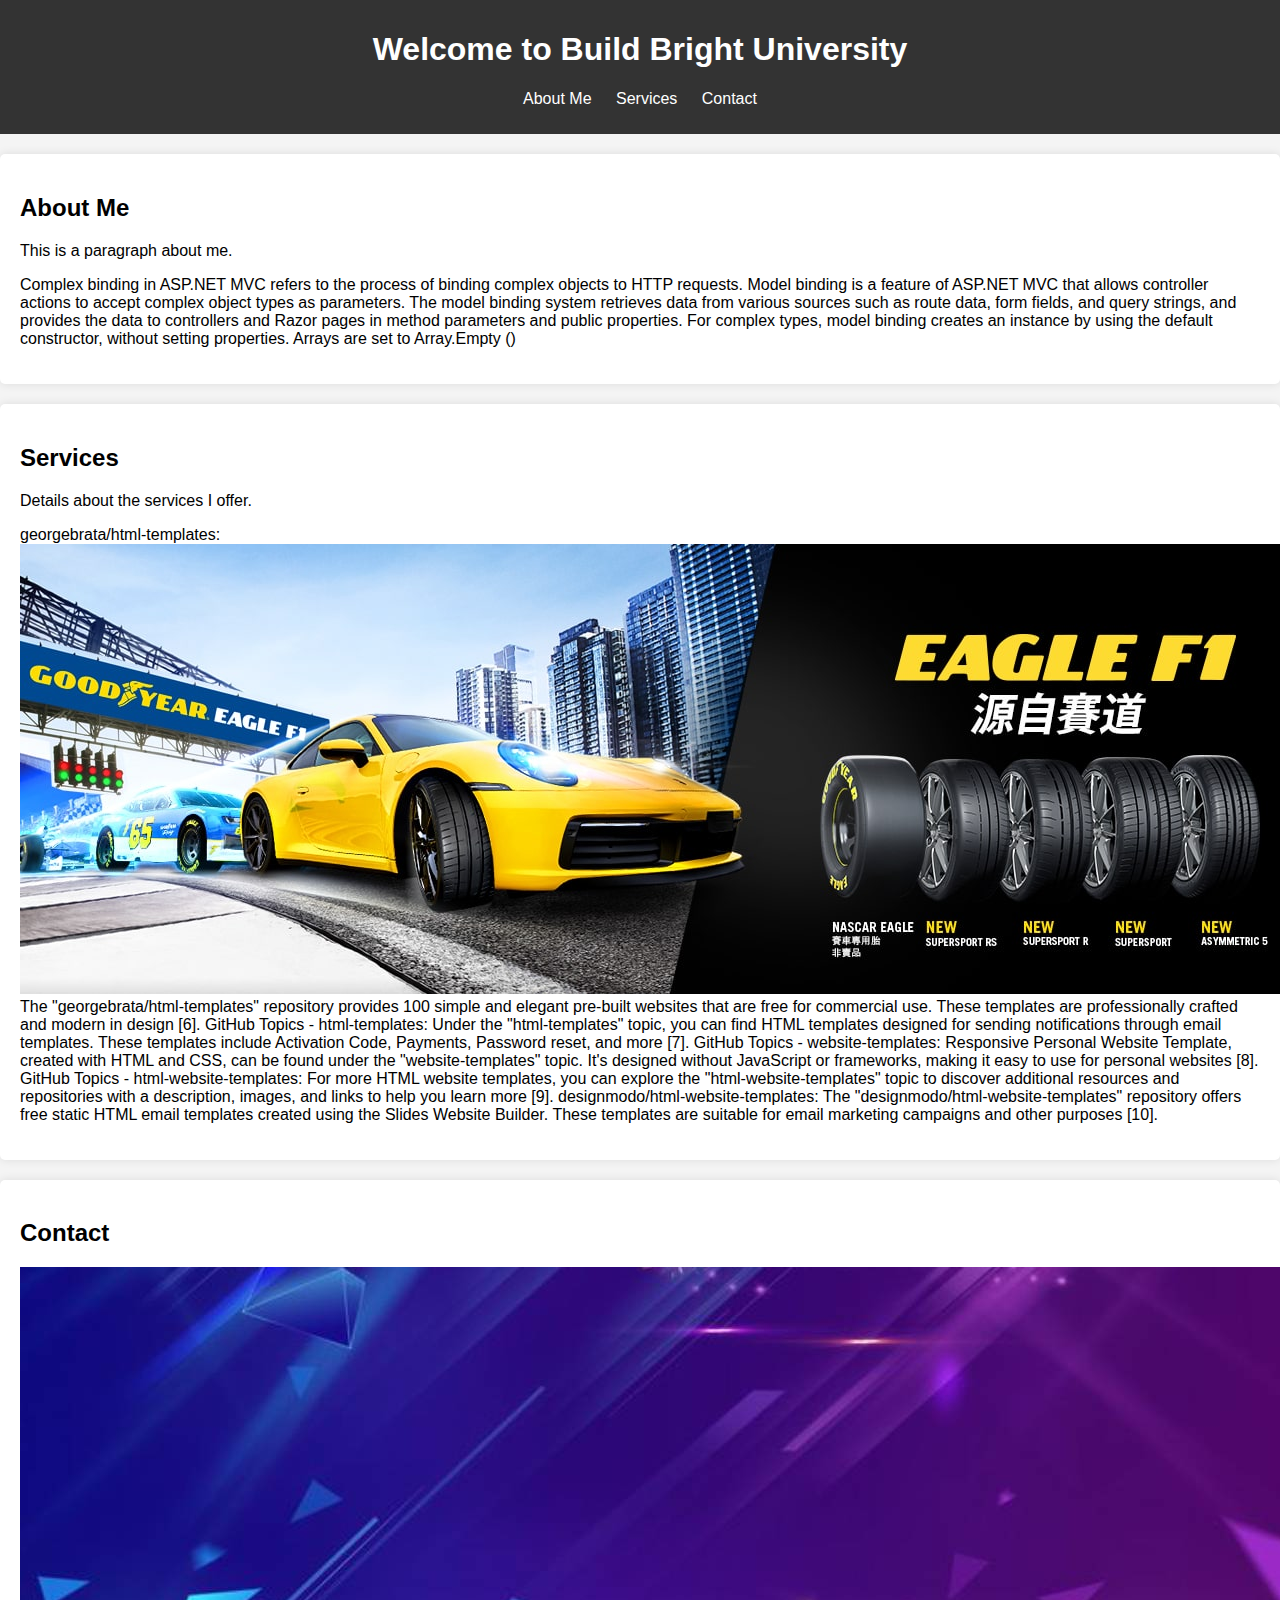
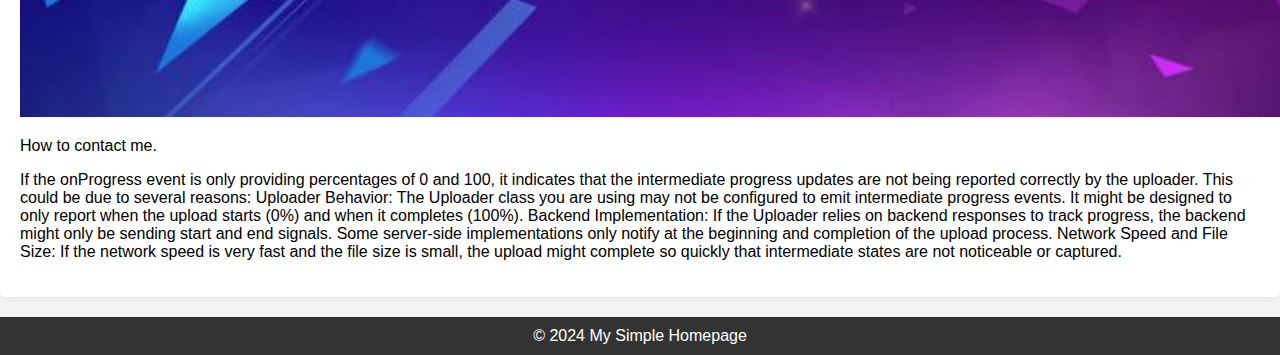
<file: index.html>
<!DOCTYPE html>
<html>
<head>
    <title>My Simple Homepage</title>
    <link rel="stylesheet" type="text/css" href="style.css">
</head>
<body>
    <header>
        <h1>Welcome to Build Bright University</h1>
        <nav>
            <ul>
                <li><a href="#about">About Me</a></li>
                <li><a href="#services">Services</a></li>
                <li><a href="#contact">Contact</a></li>
            </ul>
        </nav>
    </header>
    <section id="about">
        <h2>About Me</h2>
        <p>This is a paragraph about me.</p>
        <p>Complex binding in ASP.NET MVC refers to the process of binding complex objects to HTTP requests. Model binding is a feature of ASP.NET MVC that allows controller actions to accept complex object types as parameters. The model binding system retrieves data from various sources such as route data, form fields, and query strings, and provides the data to controllers and Razor pages in method parameters and public properties. For complex types, model binding creates an instance by using the default constructor, without setting properties. Arrays are set to Array.Empty<T> ()</p>
    </section>
    <section id="services">
        <h2>Services</h2>
        <p>Details about the services I offer.</p>
        <p>georgebrata/html-templates:
<img src="b1.jpg"/>
The "georgebrata/html-templates" repository provides 100 simple and elegant pre-built websites that are free for commercial use. These templates are professionally crafted and modern in design [6].
GitHub Topics - html-templates:

Under the "html-templates" topic, you can find HTML templates designed for sending notifications through email templates. These templates include Activation Code, Payments, Password reset, and more [7].
GitHub Topics - website-templates:

Responsive Personal Website Template, created with HTML and CSS, can be found under the "website-templates" topic. It's designed without JavaScript or frameworks, making it easy to use for personal websites [8].
GitHub Topics - html-website-templates:

For more HTML website templates, you can explore the "html-website-templates" topic to discover additional resources and repositories with a description, images, and links to help you learn more [9].
designmodo/html-website-templates:

The "designmodo/html-website-templates" repository offers free static HTML email templates created using the Slides Website Builder. These templates are suitable for email marketing campaigns and other purposes [10].</p>
    </section>
    <section id="contact">
        <h2>Contact</h2>
        <img src="b2.jpg" />
        <p>How to contact me.</p>
        <p>If the onProgress event is only providing percentages of 0 and 100, it indicates that the intermediate progress updates are not being reported correctly by the uploader. This could be due to several reasons:

Uploader Behavior: The Uploader class you are using may not be configured to emit intermediate progress events. It might be designed to only report when the upload starts (0%) and when it completes (100%).

Backend Implementation: If the Uploader relies on backend responses to track progress, the backend might only be sending start and end signals. Some server-side implementations only notify at the beginning and completion of the upload process.

Network Speed and File Size: If the network speed is very fast and the file size is small, the upload might complete so quickly that intermediate states are not noticeable or captured.</p>
    </section>
    <footer>
        <p>&copy; 2024 My Simple Homepage</p>
    </footer>
</body>
</html>
</file>
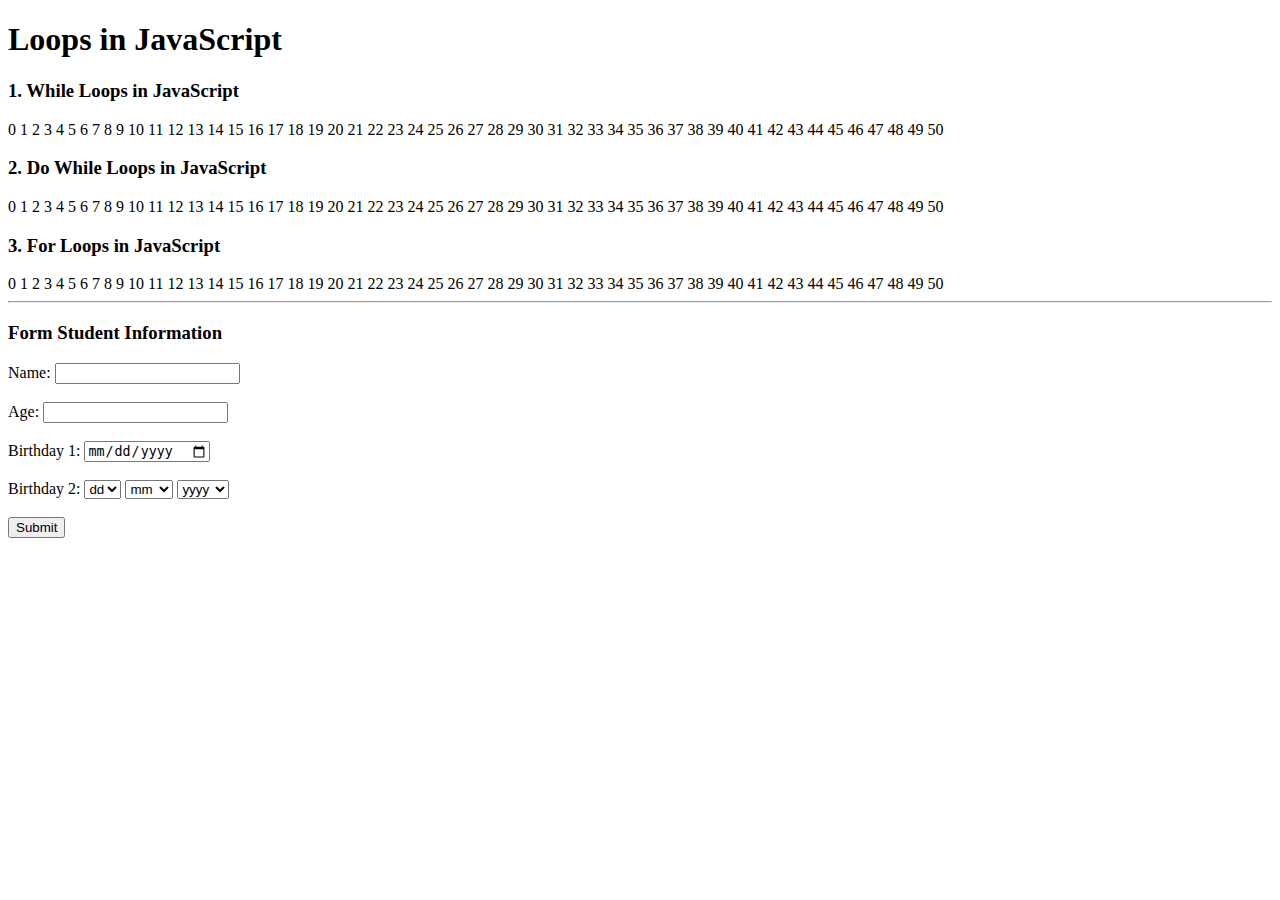
<file: loops.html>
<!DOCTYPE html>
<html lang="en">
<head>
    <meta charset="UTF-8">
    <meta name="viewport" content="width=device-width, initial-scale=1.0">
    <title>Control Structure - Loops</title>
</head>
<body>
    <h1>Loops in JavaScript</h1>
    <h3>1. While Loops in JavaScript</h3>
   <script>
        var i = 0;
        while (i <= 50) {
            document.write(i+" ");
            i++;
        }
   </script>
   <h3>2. Do While Loops in JavaScript</h3>
    <script>
          var j = 0;
          do {
                document.write(j+" ");
                j++;
          } while (j <= 50);
    </script>
    <h3>3. For Loops in JavaScript</h3>
    <script>
            for (var k = 0; k <= 50; k++) {
                document.write(k+" ");
            }
    </script>
    <hr/>
    <h3>Form Student Information</h3>
    <form>
        Name: <input type="text" name="name"><br><br>
        Age: <input type="number" name="age"><br><br>
        Birthday 1: <input type="date" name="birthday"><br><br>
          Birthday 2: <select name="day">
            <option value="0">dd</option>
                <script>
                    for (var d = 1; d <= 31; d++) {
                        document.write('<option value="'+d+'">'+d+'</option>');
                    }
                </script>
            </select>
            <select name="month">
            <option value="0">mm</option>
                <script>
                    var months = ["Jan", "Feb", "Mar", "Apr", "May", "Jun", "Jul", "Aug", "Sep", "Oct", "Nov", "Dec"];
                    for (var n = 0; n < months.length; n++) {
                        document.write('<option value="'+(n+1)+'">'+months[n]+'</option>');
                    /*for (var m = 1; m <= 12; m++) {
                        document.write('<option value="'+m+'">'+m+'</option>');
                    */
                   }
                </script>
            </select> 
            <select name="year">
            <option value="0">yyyy</option>
                <script>
                    var currentYear = new Date().getFullYear();
                    for (var y = currentYear; y >= 2000; y--) {
                        document.write('<option value="'+y+'">'+y+'</option>');
                    }
                </script>
            </select>
            <br/><br/>
        <input type="submit" value="Submit">
    </form>
</body>
</html>
</file>
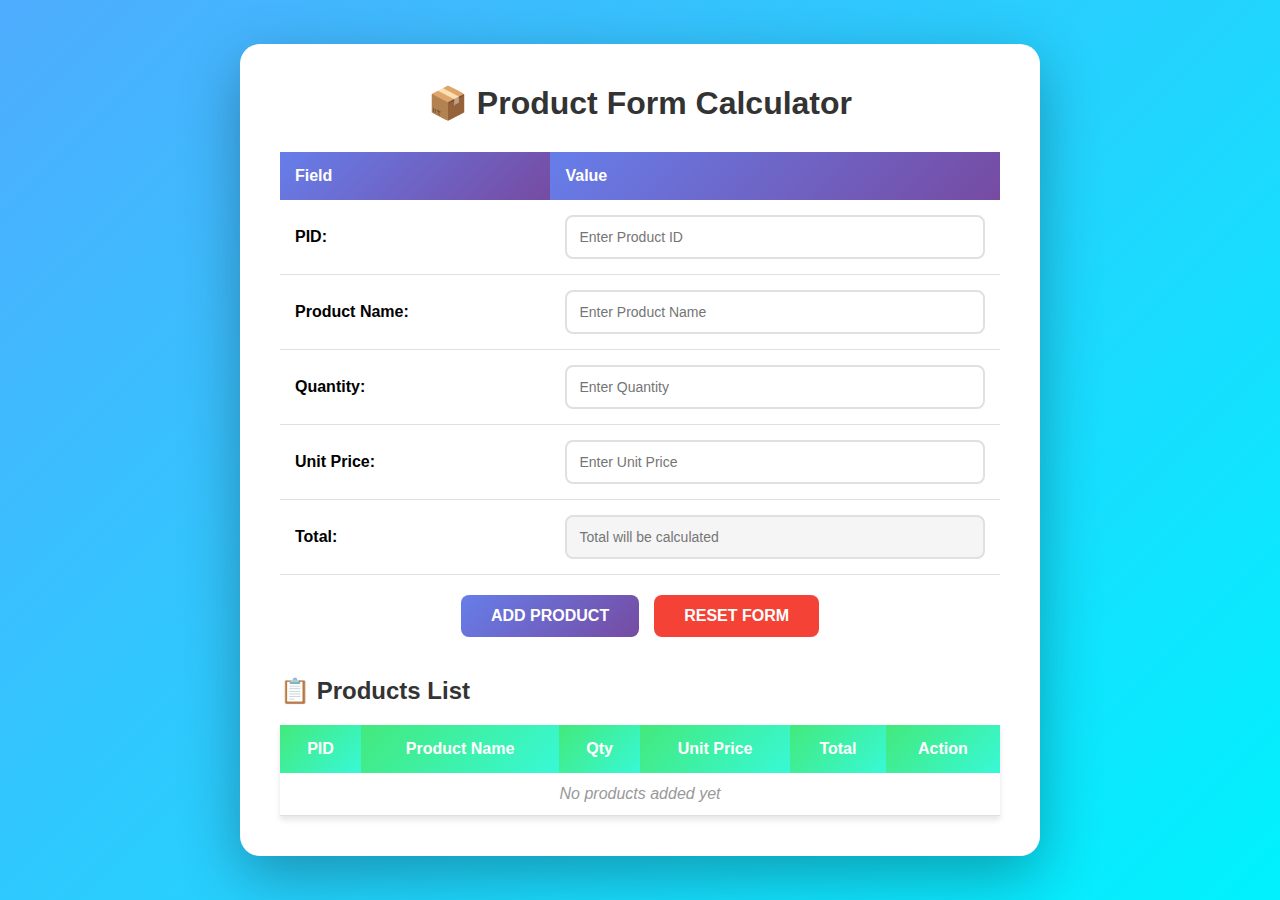
<file: product-form.html>
<!DOCTYPE html>
<html lang="km">
<head>
    <meta charset="UTF-8">
    <meta name="viewport" content="width=device-width, initial-scale=1.0">
    <title>Product Form Calculator</title>
    <style>
        * {
            margin: 0;
            padding: 0;
            box-sizing: border-box;
        }

        body {
            font-family: 'Segoe UI', Tahoma, Geneva, Verdana, sans-serif;
            background: linear-gradient(135deg, #4facfe 0%, #00f2fe 100%);
            min-height: 100vh;
            display: flex;
            justify-content: center;
            align-items: center;
            padding: 20px;
        }

        .container {
            background: white;
            border-radius: 20px;
            box-shadow: 0 20px 60px rgba(0, 0, 0, 0.3);
            padding: 40px;
            max-width: 800px;
            width: 100%;
        }

        h1 {
            text-align: center;
            color: #333;
            margin-bottom: 30px;
            font-size: 32px;
            font-weight: 700;
        }

        .form-table {
            width: 100%;
            border-collapse: collapse;
            margin-bottom: 20px;
        }

        .form-table th {
            background: linear-gradient(135deg, #667eea 0%, #764ba2 100%);
            color: white;
            padding: 15px;
            text-align: left;
            font-weight: 600;
            font-size: 16px;
        }

        .form-table td {
            padding: 15px;
            border-bottom: 1px solid #e0e0e0;
        }

        .form-table input {
            width: 100%;
            padding: 12px;
            border: 2px solid #e0e0e0;
            border-radius: 8px;
            font-size: 14px;
            transition: all 0.3s ease;
        }

        .form-table input:focus {
            outline: none;
            border-color: #667eea;
            box-shadow: 0 0 0 3px rgba(102, 126, 234, 0.1);
        }

        .form-table input[readonly] {
            background-color: #f5f5f5;
            cursor: not-allowed;
        }

        .btn-container {
            display: flex;
            gap: 15px;
            justify-content: center;
            margin-top: 20px;
        }

        button {
            padding: 12px 30px;
            border: none;
            border-radius: 8px;
            font-size: 16px;
            font-weight: 600;
            cursor: pointer;
            transition: all 0.3s ease;
            text-transform: uppercase;
        }

        .btn-add {
            background: linear-gradient(135deg, #667eea 0%, #764ba2 100%);
            color: white;
        }

        .btn-add:hover {
            transform: translateY(-2px);
            box-shadow: 0 5px 20px rgba(102, 126, 234, 0.4);
        }

        .btn-reset {
            background: #f44336;
            color: white;
        }

        .btn-reset:hover {
            transform: translateY(-2px);
            box-shadow: 0 5px 20px rgba(244, 67, 54, 0.4);
        }

        .products-list {
            margin-top: 40px;
        }

        .products-list h2 {
            color: #333;
            margin-bottom: 20px;
            font-size: 24px;
        }

        .products-table {
            width: 100%;
            border-collapse: collapse;
            margin-top: 20px;
            box-shadow: 0 4px 6px rgba(0, 0, 0, 0.1);
        }

        .products-table th {
            background: linear-gradient(135deg, #43e97b 0%, #38f9d7 100%);
            color: white;
            padding: 15px;
            text-align: center;
            font-weight: 600;
        }

        .products-table td {
            padding: 12px;
            text-align: center;
            border-bottom: 1px solid #e0e0e0;
        }

        .products-table tr:hover {
            background-color: #f5f5f5;
        }

        .btn-delete {
            background: #ff5252;
            color: white;
            padding: 8px 16px;
            border: none;
            border-radius: 5px;
            cursor: pointer;
            font-size: 14px;
            transition: all 0.3s ease;
        }

        .btn-delete:hover {
            background: #ff1744;
            transform: scale(1.05);
        }

        .no-data {
            text-align: center;
            color: #999;
            padding: 30px;
            font-style: italic;
        }

        .total-row {
            background-color: #fff3cd;
            font-weight: bold;
            font-size: 16px;
        }

        .total-row td {
            border-top: 3px solid #667eea;
            padding: 15px;
        }
    </style>
</head>
<body>
    <div class="container">
        <h1>📦 Product Form Calculator</h1>
        
        <table class="form-table">
            <thead>
                <tr>
                    <th>Field</th>
                    <th>Value</th>
                </tr>
            </thead>
            <tbody>
                <tr>
                    <td><strong>PID:</strong></td>
                    <td><input type="text" id="pid" placeholder="Enter Product ID"></td>
                </tr>
                <tr>
                    <td><strong>Product Name:</strong></td>
                    <td><input type="text" id="productName" placeholder="Enter Product Name"></td>
                </tr>
                <tr>
                    <td><strong>Quantity:</strong></td>
                    <td><input type="number" id="qty" placeholder="Enter Quantity" min="0" step="1"></td>
                </tr>
                <tr>
                    <td><strong>Unit Price:</strong></td>
                    <td><input type="number" id="unitPrice" placeholder="Enter Unit Price" min="0" step="0.01"></td>
                </tr>
                <tr>
                    <td><strong>Total:</strong></td>
                    <td><input type="text" id="total" placeholder="Total will be calculated" readonly></td>
                </tr>
            </tbody>
        </table>

        <div class="btn-container">
            <button class="btn-add" onclick="addProduct()">Add Product</button>
            <button class="btn-reset" onclick="resetForm()">Reset Form</button>
        </div>

        <div class="products-list">
            <h2>📋 Products List</h2>
            <table class="products-table" id="productsTable">
                <thead>
                    <tr>
                        <th>PID</th>
                        <th>Product Name</th>
                        <th>Qty</th>
                        <th>Unit Price</th>
                        <th>Total</th>
                        <th>Action</th>
                    </tr>
                </thead>
                <tbody id="productsBody">
                    <tr>
                        <td colspan="6" class="no-data">No products added yet</td>
                    </tr>
                </tbody>
                <tfoot id="productsFoot">
                </tfoot>
            </table>
        </div>
    </div>

    <script>
        let products = [];

        // Calculate total when quantity or unit price changes
        document.getElementById('qty').addEventListener('input', calculateTotal);
        document.getElementById('unitPrice').addEventListener('input', calculateTotal);

        function calculateTotal() {
            const qty = parseFloat(document.getElementById('qty').value) || 0;
            const unitPrice = parseFloat(document.getElementById('unitPrice').value) || 0;
            const total = qty * unitPrice;
            document.getElementById('total').value = total.toFixed(2);
        }

        function addProduct() {
            const pid = document.getElementById('pid').value.trim();
            const productName = document.getElementById('productName').value.trim();
            const qty = parseFloat(document.getElementById('qty').value);
            const unitPrice = parseFloat(document.getElementById('unitPrice').value);

            // Validation
            if (!pid) {
                alert('Please enter Product ID');
                return;
            }
            if (!productName) {
                alert('Please enter Product Name');
                return;
            }
            if (isNaN(qty) || qty <= 0) {
                alert('Please enter a valid Quantity');
                return;
            }
            if (isNaN(unitPrice) || unitPrice <= 0) {
                alert('Please enter a valid Unit Price');
                return;
            }

            // Check if PID already exists
            if (products.some(p => p.pid === pid)) {
                alert('Product ID already exists!');
                return;
            }

            const total = qty * unitPrice;

            // Add product to array
            products.push({
                pid: pid,
                productName: productName,
                qty: qty,
                unitPrice: unitPrice,
                total: total
            });

            // Display products
            displayProducts();

            // Reset form
            resetForm();
        }

        function displayProducts() {
            const tbody = document.getElementById('productsBody');
            const tfoot = document.getElementById('productsFoot');

            if (products.length === 0) {
                tbody.innerHTML = '<tr><td colspan="6" class="no-data">No products added yet</td></tr>';
                tfoot.innerHTML = '';
                return;
            }

            // Display all products
            tbody.innerHTML = products.map((product, index) => `
                <tr>
                    <td>${product.pid}</td>
                    <td>${product.productName}</td>
                    <td>${product.qty}</td>
                    <td>$${product.unitPrice.toFixed(2)}</td>
                    <td>$${product.total.toFixed(2)}</td>
                    <td>
                        <button class="btn-delete" onclick="deleteProduct(${index})">Delete</button>
                    </td>
                </tr>
            `).join('');

            // Calculate grand total
            const grandTotal = products.reduce((sum, product) => sum + product.total, 0);

            // Display grand total
            tfoot.innerHTML = `
                <tr class="total-row">
                    <td colspan="4" style="text-align: right;">GRAND TOTAL:</td>
                    <td>$${grandTotal.toFixed(2)}</td>
                    <td></td>
                </tr>
            `;
        }

        function deleteProduct(index) {
            if (confirm('Are you sure you want to delete this product?')) {
                products.splice(index, 1);
                displayProducts();
            }
        }

        function resetForm() {
            document.getElementById('pid').value = '';
            document.getElementById('productName').value = '';
            document.getElementById('qty').value = '';
            document.getElementById('unitPrice').value = '';
            document.getElementById('total').value = '';
        }
    </script>
</body>
</html>
</file>
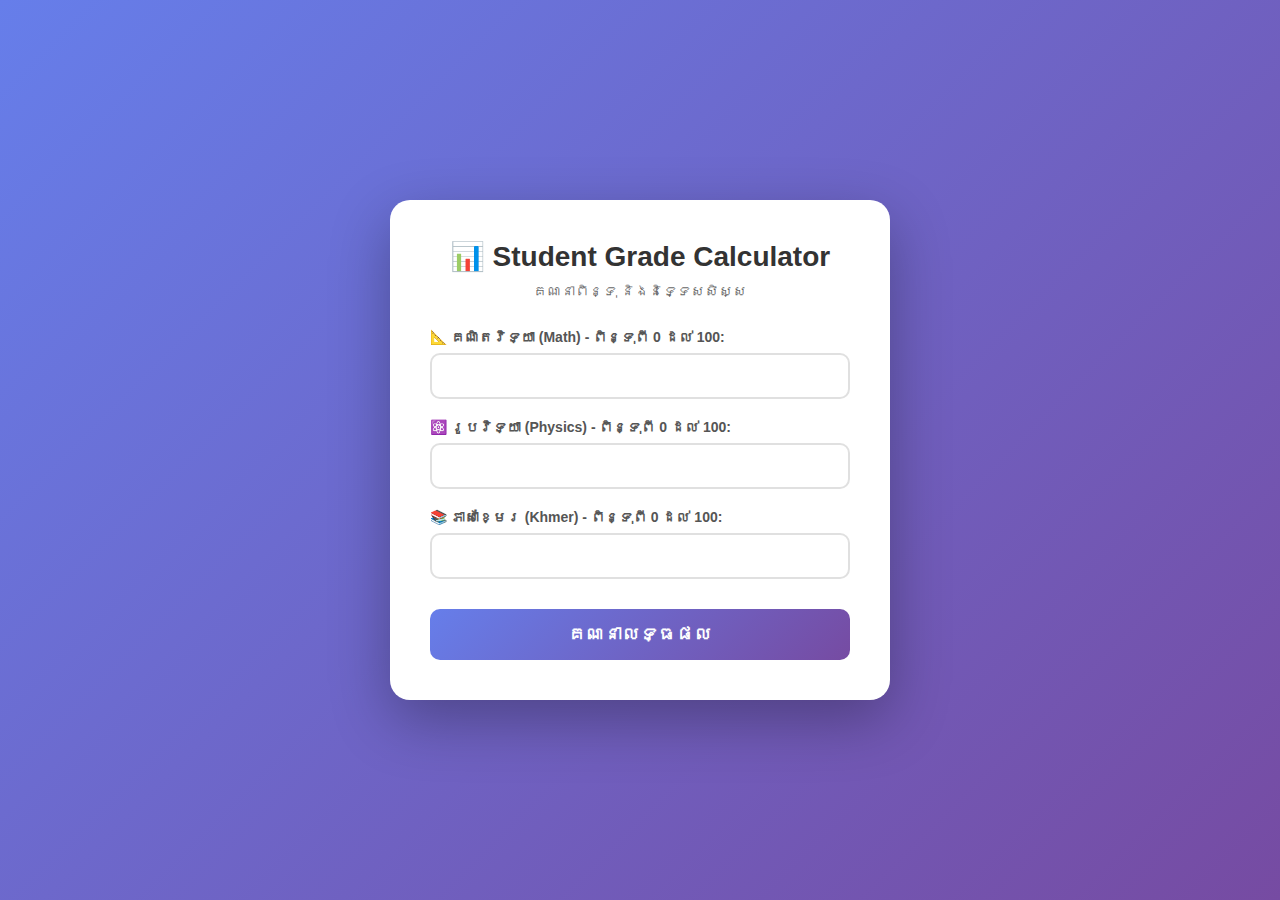
<file: student-grade-calculator.html>
<!DOCTYPE html>
<html lang="km">
<head>
    <meta charset="UTF-8">
    <meta name="viewport" content="width=device-width, initial-scale=1.0">
    <title>Student Grade Calculator</title>
    <style>
        * {
            margin: 0;
            padding: 0;
            box-sizing: border-box;
        }

        body {
            font-family: 'Segoe UI', Tahoma, Geneva, Verdana, sans-serif;
            background: linear-gradient(135deg, #667eea 0%, #764ba2 100%);
            min-height: 100vh;
            display: flex;
            justify-content: center;
            align-items: center;
            padding: 20px;
        }

        .container {
            background: white;
            border-radius: 20px;
            box-shadow: 0 20px 60px rgba(0, 0, 0, 0.3);
            padding: 40px;
            max-width: 500px;
            width: 100%;
        }

        h1 {
            text-align: center;
            color: #333;
            margin-bottom: 10px;
            font-size: 28px;
        }

        .subtitle {
            text-align: center;
            color: #666;
            margin-bottom: 30px;
            font-size: 14px;
        }

        .form-group {
            margin-bottom: 20px;
        }

        label {
            display: block;
            margin-bottom: 8px;
            color: #555;
            font-weight: 600;
            font-size: 14px;
        }

        input[type="number"] {
            width: 100%;
            padding: 12px 15px;
            border: 2px solid #e0e0e0;
            border-radius: 10px;
            font-size: 16px;
            transition: all 0.3s ease;
        }

        input[type="number"]:focus {
            outline: none;
            border-color: #667eea;
            box-shadow: 0 0 0 3px rgba(102, 126, 234, 0.1);
        }

        .btn-calculate {
            width: 100%;
            padding: 15px;
            background: linear-gradient(135deg, #667eea 0%, #764ba2 100%);
            color: white;
            border: none;
            border-radius: 10px;
            font-size: 18px;
            font-weight: 600;
            cursor: pointer;
            transition: transform 0.2s ease;
            margin-top: 10px;
        }

        .btn-calculate:hover {
            transform: translateY(-2px);
            box-shadow: 0 10px 20px rgba(102, 126, 234, 0.3);
        }

        .btn-calculate:active {
            transform: translateY(0);
        }

        .result-container {
            margin-top: 30px;
            padding: 25px;
            background: #f8f9fa;
            border-radius: 15px;
            display: none;
        }

        .result-container.show {
            display: block;
            animation: slideIn 0.5s ease;
        }

        @keyframes slideIn {
            from {
                opacity: 0;
                transform: translateY(-20px);
            }
            to {
                opacity: 1;
                transform: translateY(0);
            }
        }

        .result-item {
            display: flex;
            justify-content: space-between;
            margin-bottom: 15px;
            padding-bottom: 15px;
            border-bottom: 2px solid #e0e0e0;
        }

        .result-item:last-child {
            border-bottom: none;
            margin-bottom: 0;
            padding-bottom: 0;
        }

        .result-label {
            font-weight: 600;
            color: #555;
        }

        .result-value {
            font-weight: 700;
            color: #333;
            font-size: 18px;
        }

        .grade-badge {
            display: inline-block;
            padding: 8px 20px;
            border-radius: 25px;
            font-weight: 700;
            font-size: 20px;
        }

        .grade-A { background: #10b981; color: white; }
        .grade-B { background: #3b82f6; color: white; }
        .grade-C { background: #f59e0b; color: white; }
        .grade-D { background: #ef4444; color: white; }
        .grade-E { background: #dc2626; color: white; }
        .grade-F { background: #7f1d1d; color: white; }

        .status-passed {
            color: #10b981;
            font-weight: 700;
            font-size: 20px;
        }

        .status-failed {
            color: #ef4444;
            font-weight: 700;
            font-size: 20px;
        }

        .error-message {
            background: #fee2e2;
            color: #dc2626;
            padding: 12px;
            border-radius: 8px;
            margin-top: 20px;
            display: none;
            text-align: center;
            font-weight: 600;
        }

        .error-message.show {
            display: block;
        }
    </style>
</head>
<body>
    <div class="container">
        <h1>📊 Student Grade Calculator</h1>
        <p class="subtitle">គណនាពិន្ទុ និងនិទ្ទេសសិស្ស</p>

        <form id="gradeForm">
            <div class="form-group">
                <label for="math">📐 គណិតវិទ្យា (Math) - ពិន្ទុពី 0 ដល់ 100:</label>
                <input type="number" id="math" name="math" min="0" max="100" required>
            </div>

            <div class="form-group">
                <label for="physics">⚛️ រូបវិទ្យា (Physics) - ពិន្ទុពី 0 ដល់ 100:</label>
                <input type="number" id="physics" name="physics" min="0" max="100" required>
            </div>

            <div class="form-group">
                <label for="khmer">📚 ភាសាខ្មែរ (Khmer) - ពិន្ទុពី 0 ដល់ 100:</label>
                <input type="number" id="khmer" name="khmer" min="0" max="100" required>
            </div>

            <button type="submit" class="btn-calculate">គណនាលទ្ធផល</button>
        </form>

        <div class="error-message" id="errorMessage"></div>

        <div class="result-container" id="resultContainer">
            <div class="result-item">
                <span class="result-label">មធ្យមភាគ (Average):</span>
                <span class="result-value" id="averageScore">0</span>
            </div>
            <div class="result-item">
                <span class="result-label">និទ្ទេស (Grade):</span>
                <span class="result-value" id="grade"></span>
            </div>
            <div class="result-item">
                <span class="result-label">លទ្ធផល (Result):</span>
                <span class="result-value" id="result"></span>
            </div>
        </div>
    </div>

    <script>
        // Get form and result elements
        const gradeForm = document.getElementById('gradeForm');
        const resultContainer = document.getElementById('resultContainer');
        const errorMessage = document.getElementById('errorMessage');
        const averageScore = document.getElementById('averageScore');
        const gradeElement = document.getElementById('grade');
        const resultElement = document.getElementById('result');

        // Function to calculate grade based on average score using if-else if
        function calculateGrade(average) {
            let grade = '';
            
            if (average >= 95 && average <= 100) {
                grade = 'A';
            } else if (average >= 90 && average < 95) {
                grade = 'B';
            } else if (average >= 80 && average < 90) {
                grade = 'C';
            } else if (average >= 70 && average < 80) {
                grade = 'D';
            } else if (average >= 60 && average < 70) {
                grade = 'E';
            } else if (average >= 0 && average < 60) {
                grade = 'F';
            }
            
            return grade;
        }

        // Function to determine pass or fail
        function determineResult(grade) {
            if (grade === 'A' || grade === 'B' || grade === 'C' || grade === 'D') {
                return 'Passed';
            } else {
                return 'Failed';
            }
        }

        // Function to validate input scores
        function validateScores(math, physics, khmer) {
            if (math < 0 || math > 100 || physics < 0 || physics > 100 || khmer < 0 || khmer > 100) {
                return false;
            }
            return true;
        }

        // Handle form submission
        gradeForm.addEventListener('submit', function(event) {
            event.preventDefault();
            
            // Hide previous results and errors
            resultContainer.classList.remove('show');
            errorMessage.classList.remove('show');

            // Get input values
            const mathScore = parseFloat(document.getElementById('math').value);
            const physicsScore = parseFloat(document.getElementById('physics').value);
            const khmerScore = parseFloat(document.getElementById('khmer').value);

            // Validate scores
            if (!validateScores(mathScore, physicsScore, khmerScore)) {
                errorMessage.textContent = '❌ សូមបញ្ចូលពិន្ទុរវាង 0 ដល់ 100 សម្រាប់មុខវិជ្ជាទាំងអស់!';
                errorMessage.classList.add('show');
                return;
            }

            // Calculate average
            const average = (mathScore + physicsScore + khmerScore) / 3;
            const roundedAverage = Math.round(average * 100) / 100; // Round to 2 decimal places

            // Calculate grade using if-else if
            const grade = calculateGrade(average);

            // Determine result (Passed/Failed)
            const result = determineResult(grade);

            // Display results
            averageScore.textContent = roundedAverage.toFixed(2);
            
            // Set grade with badge styling
            gradeElement.innerHTML = `<span class="grade-badge grade-${grade}">${grade}</span>`;
            
            // Set result with appropriate styling
            if (result === 'Passed') {
                resultElement.innerHTML = `<span class="status-passed">✅ ${result}</span>`;
            } else {
                resultElement.innerHTML = `<span class="status-failed">❌ ${result}</span>`;
            }

            // Show result container with animation
            resultContainer.classList.add('show');
        });

        // Allow decimal input and real-time validation
        const inputs = document.querySelectorAll('input[type="number"]');
        inputs.forEach(input => {
            input.addEventListener('input', function() {
                if (this.value < 0) this.value = 0;
                if (this.value > 100) this.value = 100;
            });
        });
    </script>
</body>
</html>
</file>
<file: style.css>
body {
    font-family: Arial, sans-serif;
    margin: 0;
    padding: 0;
    background-color: #f4f4f4;
}

header {
    background-color: #333;
    color: white;
    padding: 10px 0;
    text-align: center;
}

header nav ul {
    list-style: none;
    padding: 0;
}

header nav ul li {
    display: inline;
    margin: 0 10px;
}

header nav ul li a {
    color: white;
    text-decoration: none;
}

section {
    margin: 20px 0;
    padding: 20px;
    background-color: white;
    border-radius: 5px;
    box-shadow: 0 0 10px rgba(0, 0, 0, 0.1);
}

footer {
    text-align: center;
    padding: 10px 0;
    background-color: #333;
    color: white;
}

footer p {
    margin: 0;
}
</file>
